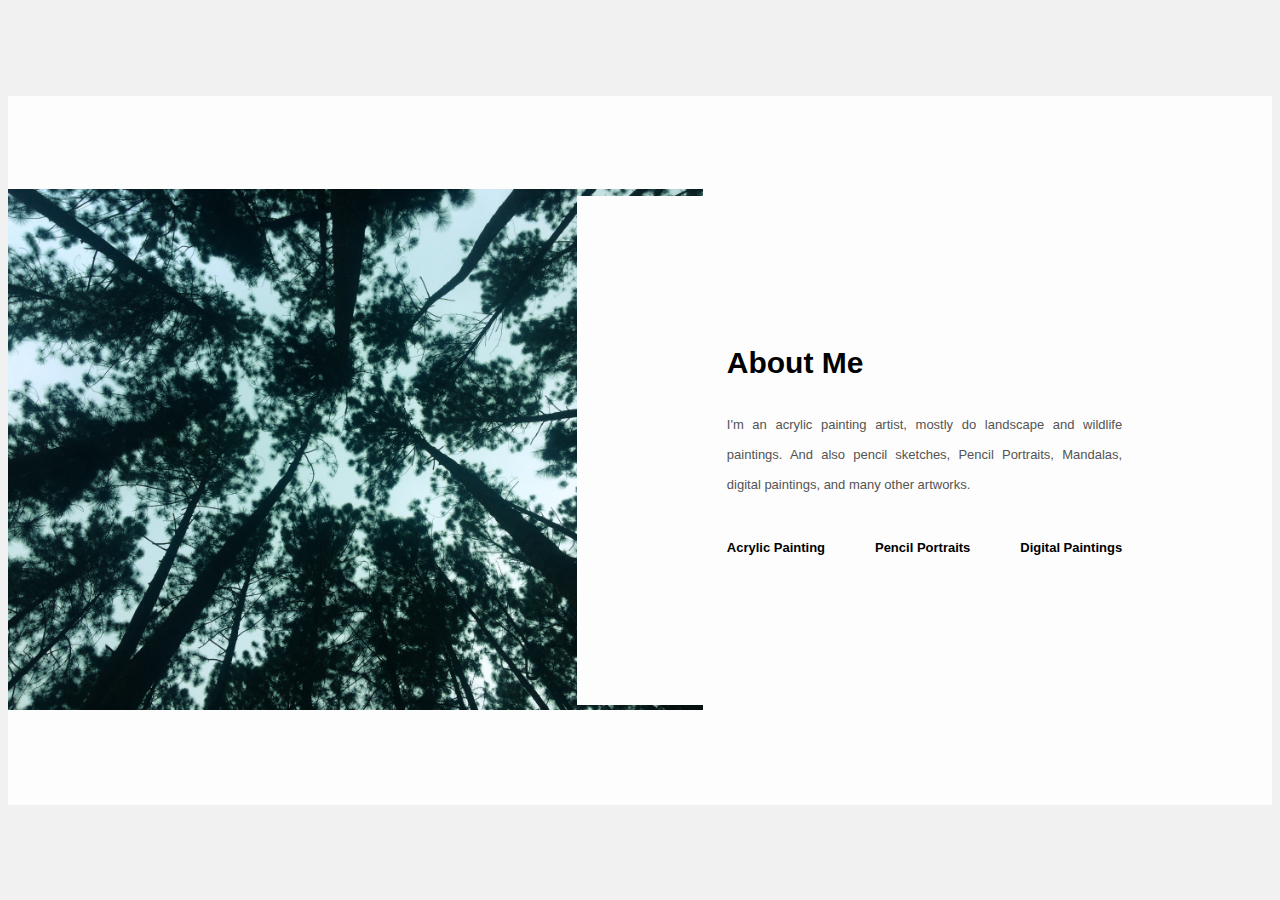
<file: ARTWEBPROJECT/aboutMe.html>
<!DOCTYPE html>
<html>
<head>
	<meta charset="utf-8">
	<meta name="viewport" content="width=device-width, initial-scale=1"></meta>
	
	<title>About me</title>
	<style type="text/css">
*{
    margin: 0;
    padding: 0;
    font-family: "Open Sans",sans-serif;
    box-sizing: border-box;
}

body{
    min-height: 100vh;
    display: flex;
    align-items: center;
    justify-content: center;
    background-color: #f1f1f1;
}

.about-section{
    background: url(assets/img/pic.jpg) no-repeat left;
    background-size: 55%;
    background-color: #fdfdfd;
    overflow: hidden;
    padding: 100px 0;
}

.inner-container{
    width: 55%;
    float: right;
    background-color: #fdfdfd;
    padding: 150px;
}

.inner-container h1{
    margin-bottom: 30px;
    font-size: 30px;
    font-weight: 900;
}

.text{
    font-size: 13px;
    color: #545454;
    line-height: 30px;
    text-align: justify;
    margin-bottom: 40px;
}

.skills{
    display: flex;
    justify-content: space-between;
    font-weight: 700;
    font-size: 13px;
}

@media screen and (max-width:1200px){
    .inner-container{
        padding: 80px;
    }
}

@media screen and (max-width:1000px){
    .about-section{
        background-size: 100%;
        padding: 100px 40px;
    }
    .inner-container{
        width: 100%;
    }
}

@media screen and (max-width:600px){
    .about-section{
        padding: 0;
    }
    .inner-container{
        padding: 60px;
    }
}
</style>

</head>
<body>
	 <div class="about-section">
        <div class="inner-container">
            <h1>About Me</h1>
            <p class="text">
                I'm an acrylic painting artist, mostly do landscape and wildlife paintings. And also pencil sketches, Pencil Portraits, Mandalas, digital paintings, and many other artworks.
            </p>
            <div class="skills">
                <span>Acrylic Painting</span>
                <span>Pencil Portraits</span>
                <span>Digital Paintings</span>
            </div>
        </div>
    </div>
</body>
</html>
</file>
